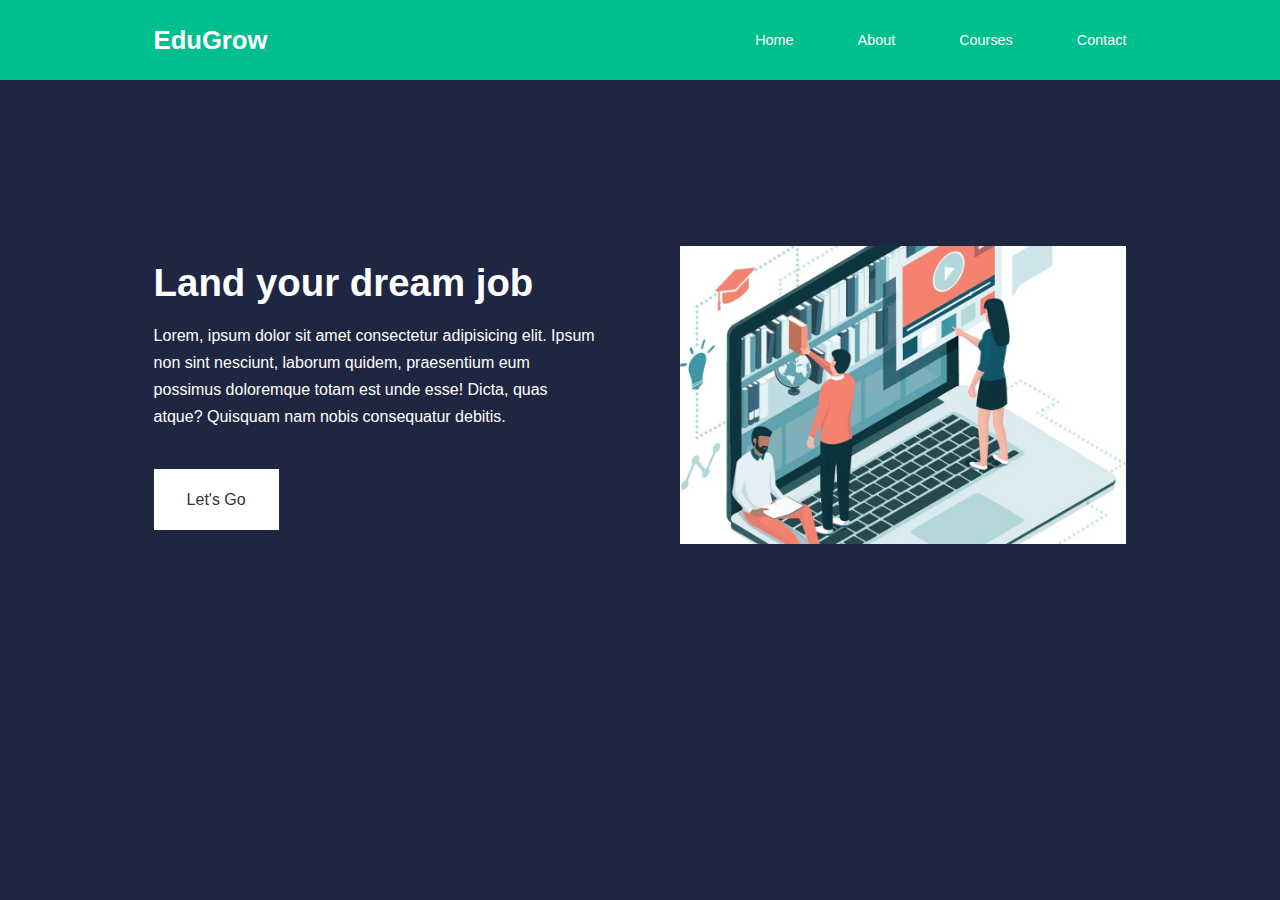
<file: Edtech App/images/Educational Website.html>
<!DOCTYPE html>
<!-- saved from url=(0032)http://127.0.0.1:5500/index.html -->
<html lang="en" coupert-item="9AF8D9A4E502F3784AD24272D81F0381"><head><meta http-equiv="Content-Type" content="text/html; charset=UTF-8">
    
    <meta http-equiv="X-UA-Compatible" content="IE=edge">
    <meta name="viewport" content="width=device-width, initial-scale=1.0">
    <title>Educational Website</title>
    <link rel="stylesheet" href="./Educational Website_files/style.css">
    <!--Icons-->
    <link href="./Educational Website_files/line.min.css" rel="stylesheet">

<!--Font-->
<link rel="preconnect" href="https://fonts.googleapis.com/">
<link rel="preconnect" href="https://fonts.gstatic.com/" crossorigin="">
<link href="./Educational Website_files/css2" rel="stylesheet">
<style>
        @font-face{
            font-family: 'Aileron'; 
            font-weight: 400;
            src: url(chrome-extension://mfidniedemcgceagapgdekdbmanojomk/font/Roboto-Regular.ttf);  
        }
        @font-face{
            font-family: 'Aileron'; 
            font-weight: 400;
            src: url(chrome-extension://mfidniedemcgceagapgdekdbmanojomk/font/Aileron-Regular.ttf);
            unicode-range: U+41-5a;
        }
        @font-face{
            font-family: 'Aileron'; 
            font-weight: 400;
            src: url(chrome-extension://mfidniedemcgceagapgdekdbmanojomk/font/Aileron-Regular.ttf);
            unicode-range: U+61-7a;
        }
        
        @font-face{
            font-family: 'Aileron'; 
            font-weight: 600;
            src: url(chrome-extension://mfidniedemcgceagapgdekdbmanojomk/font/Roboto-Medium.ttf);  
        }
        @font-face{
            font-family: 'Aileron'; 
            font-weight: 600;
            src: url(chrome-extension://mfidniedemcgceagapgdekdbmanojomk/font/Aileron-Medium.ttf);
            unicode-range: U+41-5a;
        }
        @font-face{
            font-family: 'Aileron'; 
            font-weight: 600;
            src: url(chrome-extension://mfidniedemcgceagapgdekdbmanojomk/font/Aileron-Medium.ttf);
            unicode-range: U+61-7a;
        }

        @font-face{
            font-family: 'Aileron'; 
            font-weight: 700;
            src: url(chrome-extension://mfidniedemcgceagapgdekdbmanojomk/font/Roboto-Bold.ttf);  
        }
        @font-face{
            font-family: 'Aileron'; 
            font-weight: 700;
            src: url(chrome-extension://mfidniedemcgceagapgdekdbmanojomk/font/Aileron-Bold.ttf);
            unicode-range: U+41-5a;
        }
        @font-face{
            font-family: 'Aileron'; 
            font-weight: 700;
            src: url(chrome-extension://mfidniedemcgceagapgdekdbmanojomk/font/Aileron-Bold.ttf);
            unicode-range: U+61-7a;
        }
     
    </style></head>
<body>
    <nav>
        <div class="container nav__container">
            <a href="http://127.0.0.1:5500/index.ht"><h3>EduGrow</h3></a>
            <ul class="nav__menu">
                <li><a href="http://127.0.0.1:5500/index.html">Home</a></li>
                <li><a href="http://127.0.0.1:5500/about.html">About</a></li>
                <li><a href="http://127.0.0.1:5500/courses.html">Courses</a></li>
                <li><a href="http://127.0.0.1:5500/contact.html">Contact</a></li>
            </ul>
            <button id="open-menu"><i class="uil uil-bars"></i></button>
            <button id="close-menu"><i class="uil uil-multiply"></i></button>
        </div>
    </nav>
  <header> 
    <div class="container header__container">
        <div class="header__left">
            <h1>Land your dream job</h1>
            <p>
                Lorem, ipsum dolor sit amet consectetur adipisicing elit. Ipsum non sint nesciunt, laborum quidem, praesentium eum possimus doloremque totam est unde esse! Dicta, quas atque? Quisquam nam nobis consequatur debitis.
            </p>
            <a href="http://127.0.0.1:5500/courses.html" class="btn btn-primary">Let's Go</a>
        </div>
        <div class="header__right">
            <div class="header__right-images">
                <img src="./Educational Website_files/online-education-graphic.webp" alt="">
            </div>

        </div>
    </div>
  </header>
<!-- Code injected by live-server -->
<script>
	// <![CDATA[  <-- For SVG support
	if ('WebSocket' in window) {
		(function () {
			function refreshCSS() {
				var sheets = [].slice.call(document.getElementsByTagName("link"));
				var head = document.getElementsByTagName("head")[0];
				for (var i = 0; i < sheets.length; ++i) {
					var elem = sheets[i];
					var parent = elem.parentElement || head;
					parent.removeChild(elem);
					var rel = elem.rel;
					if (elem.href && typeof rel != "string" || rel.length == 0 || rel.toLowerCase() == "stylesheet") {
						var url = elem.href.replace(/(&|\?)_cacheOverride=\d+/, '');
						elem.href = url + (url.indexOf('?') >= 0 ? '&' : '?') + '_cacheOverride=' + (new Date().valueOf());
					}
					parent.appendChild(elem);
				}
			}
			var protocol = window.location.protocol === 'http:' ? 'ws://' : 'wss://';
			var address = protocol + window.location.host + window.location.pathname + '/ws';
			var socket = new WebSocket(address);
			socket.onmessage = function (msg) {
				if (msg.data == 'reload') window.location.reload();
				else if (msg.data == 'refreshcss') refreshCSS();
			};
			if (sessionStorage && !sessionStorage.getItem('IsThisFirstTime_Log_From_LiveServer')) {
				console.log('Live reload enabled.');
				sessionStorage.setItem('IsThisFirstTime_Log_From_LiveServer', true);
			}
		})();
	}
	else {
		console.error('Upgrade your browser. This Browser is NOT supported WebSocket for Live-Reloading.');
	}
	// ]]>
</script>


<div id="67d4eb6c-5faf-4c0b-972d-69ffe1b66479" style="display: block !important; z-index: 2147483647 !important;"><template shadowrootmode="closed"><div style="color: initial; font: initial; font-palette: initial; font-synthesis: initial; forced-color-adjust: initial; text-orientation: initial; text-rendering: initial; -webkit-font-smoothing: initial; -webkit-locale: initial; -webkit-text-orientation: initial; -webkit-writing-mode: initial; writing-mode: initial; zoom: initial; accent-color: initial; place-content: initial; place-items: initial; place-self: initial; alignment-baseline: initial; animation-composition: initial; animation: initial; app-region: initial; appearance: initial; aspect-ratio: initial; backdrop-filter: initial; backface-visibility: initial; background: initial; background-blend-mode: initial; baseline-shift: initial; baseline-source: initial; block-size: initial; border-block: initial; border: initial; border-radius: initial; border-collapse: initial; border-end-end-radius: initial; border-end-start-radius: initial; border-inline: initial; border-start-end-radius: initial; border-start-start-radius: initial; inset: initial; box-shadow: initial; box-sizing: initial; break-after: initial; break-before: initial; break-inside: initial; buffered-rendering: initial; caption-side: initial; caret-color: initial; clear: initial; clip: initial; clip-path: initial; clip-rule: initial; color-interpolation: initial; color-interpolation-filters: initial; color-rendering: initial; color-scheme: initial; columns: initial; column-fill: initial; gap: initial; column-rule: initial; column-span: initial; contain: initial; contain-intrinsic-block-size: initial; contain-intrinsic-size: initial; contain-intrinsic-inline-size: initial; container: initial; content: initial; content-visibility: initial; counter-increment: initial; counter-reset: initial; counter-set: initial; cursor: initial; cx: initial; cy: initial; d: initial; display: initial; dominant-baseline: initial; empty-cells: initial; fill: initial; fill-opacity: initial; fill-rule: initial; filter: initial; flex: initial; flex-flow: initial; float: initial; flood-color: initial; flood-opacity: initial; grid: initial; grid-area: initial; height: initial; hyphenate-character: initial; hyphenate-limit-chars: initial; hyphens: initial; image-orientation: initial; image-rendering: initial; initial-letter: initial; inline-size: initial; inset-block: initial; inset-inline: initial; isolation: initial; letter-spacing: initial; lighting-color: initial; line-break: initial; list-style: initial; margin-block: initial; margin: initial; margin-inline: initial; marker: initial; mask: initial; mask-type: initial; math-depth: initial; math-shift: initial; math-style: initial; max-block-size: initial; max-height: initial; max-inline-size: initial; max-width: initial; min-block-size: initial; min-height: initial; min-inline-size: initial; min-width: initial; mix-blend-mode: initial; object-fit: initial; object-position: initial; object-view-box: initial; offset: initial; opacity: initial; order: initial; orphans: initial; outline: initial; outline-offset: initial; overflow-anchor: initial; overflow-clip-margin: initial; overflow-wrap: initial; overflow: initial; overscroll-behavior-block: initial; overscroll-behavior-inline: initial; overscroll-behavior: initial; padding-block: initial; padding: initial; padding-inline: initial; page: initial; page-orientation: initial; paint-order: initial; perspective: initial; perspective-origin: initial; pointer-events: initial; position: initial; quotes: initial; r: initial; resize: initial; rotate: initial; ruby-position: initial; rx: initial; ry: initial; scale: initial; scroll-behavior: initial; scroll-margin-block: initial; scroll-margin: initial; scroll-margin-inline: initial; scroll-padding-block: initial; scroll-padding: initial; scroll-padding-inline: initial; scroll-snap-align: initial; scroll-snap-stop: initial; scroll-snap-type: initial; scrollbar-gutter: initial; shape-image-threshold: initial; shape-margin: initial; shape-outside: initial; shape-rendering: initial; size: initial; speak: initial; stop-color: initial; stop-opacity: initial; stroke: initial; stroke-dasharray: initial; stroke-dashoffset: initial; stroke-linecap: initial; stroke-linejoin: initial; stroke-miterlimit: initial; stroke-opacity: initial; stroke-width: initial; tab-size: initial; table-layout: initial; text-align: initial; text-align-last: initial; text-anchor: initial; text-combine-upright: initial; text-decoration: initial; text-decoration-skip-ink: initial; text-emphasis: initial; text-emphasis-position: initial; text-indent: initial; text-overflow: initial; text-shadow: initial; text-size-adjust: initial; text-transform: initial; text-underline-offset: initial; text-underline-position: initial; white-space: initial; touch-action: initial; transform: initial; transform-box: initial; transform-origin: initial; transform-style: initial; transition: width 0.4s ease 0s; translate: initial; user-select: initial; vector-effect: initial; vertical-align: initial; view-transition-name: initial; visibility: initial; border-spacing: initial; -webkit-box-align: initial; -webkit-box-decoration-break: initial; -webkit-box-direction: initial; -webkit-box-flex: initial; -webkit-box-ordinal-group: initial; -webkit-box-orient: initial; -webkit-box-pack: initial; -webkit-box-reflect: initial; -webkit-highlight: initial; -webkit-line-break: initial; -webkit-line-clamp: initial; -webkit-mask-box-image: initial; -webkit-mask: initial; -webkit-mask-composite: initial; -webkit-print-color-adjust: initial; -webkit-rtl-ordering: initial; -webkit-ruby-position: initial; -webkit-tap-highlight-color: initial; -webkit-text-combine: initial; -webkit-text-decorations-in-effect: initial; -webkit-text-fill-color: initial; -webkit-text-security: initial; -webkit-text-stroke: initial; -webkit-user-drag: initial; -webkit-user-modify: initial; widows: initial; width: initial; will-change: initial; word-break: initial; word-spacing: initial; x: initial; y: initial; z-index: 2147483647;"></div></template></div></body><div id="simplifyJobsContainer"><span><template shadowrootmode="open"><link rel="stylesheet" href="chrome-extension://pbanhockgagggenencehbnadejlgchfc/css/styles.css"><style>
  :host {
    all: initial;
    line-height: 1.5;
    -webkit-text-size-adjust: 100%;
    -moz-tab-size: 4;
    -o-tab-size: 4;
    tab-size: 4;
    font-family: Palanquin, ui-sans-serif, system-ui, -apple-system, BlinkMacSystemFont, "Segoe UI", Roboto, "Helvetica Neue", Arial, "Noto Sans", sans-serif, "Apple Color Emoji", "Segoe UI Emoji", "Segoe UI Symbol", "Noto Color Emoji";
  }
  * {
    scrollbar-width: thin;
    scrollbar-color: rgba(203, 213, 225, 1) transparent;
  }
  *::-webkit-scrollbar {
    width: 6px;
  }
  *::-webkit-scrollbar-track {
    background: transparent;
  }
  *::-webkit-scrollbar-thumb {
    background-color: rgba(203, 213, 225, 1);
    border-radius: 3px;
    border: 0;
  }
</style></template></span></div></html>
</file>
<file: Edtech App/images/Educational Website_files/style.css>
* {
    margin: 0;
    padding: 0;
    border: 0;
    outline: 0;
    text-decoration: none;
    list-style: none;
    box-sizing: border-box;

}
:root {
    --primary: #6c63ff;
    --success: #00bf8e;
    --warning: #f3ef10;
    --danger: #f75842;
    --light: #ccc;
    --dark: #333;
    --white: #fff;
    --red:  rgba(247, 88, 66, 0.4);

    --mainBrandColor: #1f2641;
    --secondaryFocus: #08437a;
    --fadedHighlight: #3b86ab;

    --container-lg: 76%;
    --container-md: 90%;
    --container-sm: 94%;
    --transition: all 400ms ease;


}
body{
   font-family: 'Montserrat', sans-serif;
   line-height: 1.7;
   color: var(--white);
   background: var(--mainBrandColor);
}
.container {
    width: var(--container-lg);
    margin: 0 auto;


}
section{
    padding: 6rem 0;

}
section h2{
    text-align: center;
    margin-bottom: 4rem;
}
h1{
    font-size: 2.4rem;
    line-height: 1.2;
}
h2{
    font-size: 2rem;
    line-height: 1.2;
}
h3{
    font-size: 1.6rem;
    line-height: 1.2;
}
h4{
    font-size: 1.3rem;
    line-height: 1.2;
}
h5{
    line-height: 1.2;
}
a{
    color: var(--white);

}
img{
    width: 100%;
    display:block;
    object-fit: cover;
}
.btn{
    display: inline-block;
    background: var(--white);
    color: var(--dark);
    padding: 1rem 2rem;
    border: 1px solid transparent;
    font-weight: 500;
    transition: var(--transition);
}
.btn:hover{
   
    background: transparent;
    color: var(--white);
    border-color: var(--white);
}
.btn:primary{
   
    background: var(--danger);
    color: var(--white);
}
nav{
    background: var(--success);
    width: 100vw;
    height: 5rem;
    position: fixed;
    top: 0;
    z-index: 11;
}
.nav__container {
    height: 100%;
    display: flex;
    justify-content: space-between;
    align-items: center;
}
nav button {
    display: none;
}
.nav__menu {
    display: flex;
    align-items: center;
    gap: 4rem;
} 
.nav__menu a{
    font-size: 0.9rem;
    transition: var(--transition);
}
.nav__menu a:hover {
    color: var(--secondaryFocus);
}

header{
    position: relative;
    top: 5rem;
    overflow: hidden;
    height: 70vh;
    margin-bottom: 5rem;
}
.header__container {
    display: grid;
    grid-template-columns: 1fr 1fr;
    align-items: center;
    gap: 5rem;
    height: 100%;
}
.header__left p{
    margin: 1rem 0 2.4rem;
}
</file>
<file: Edtech App/images/Educational Website_files/line.min.css>
/**
 * Minified by jsDelivr using clean-css v5.3.1.
 * Original file: /npm/@iconscout/unicons@4.0.8/css/line.css
 *
 * Do NOT use SRI with dynamically generated files! More information: https://www.jsdelivr.com/using-sri-with-dynamic-files
 */
@font-face{font-family:unicons-line;src:url('../fonts/line/unicons-0.eot');src:url('../fonts/line/unicons-0.eot#iefix') format('embedded-opentype'),url('../fonts/line/unicons-0.woff2') format('woff2'),url('../fonts/line/unicons-0.woff') format('woff'),url('../fonts/line/unicons-0.ttf') format('truetype'),url('../fonts/line/unicons-0.svg#unicons') format('svg');font-weight:400;font-style:normal;unicode-range:U+E800-E83B}@font-face{font-family:unicons-line;src:url('../fonts/line/unicons-1.eot');src:url('../fonts/line/unicons-1.eot#iefix') format('embedded-opentype'),url('../fonts/line/unicons-1.woff2') format('woff2'),url('../fonts/line/unicons-1.woff') format('woff'),url('../fonts/line/unicons-1.ttf') format('truetype'),url('../fonts/line/unicons-1.svg#unicons') format('svg');font-weight:400;font-style:normal;unicode-range:U+E83C-E877}@font-face{font-family:unicons-line;src:url('../fonts/line/unicons-10.eot');src:url('../fonts/line/unicons-10.eot#iefix') format('embedded-opentype'),url('../fonts/line/unicons-10.woff2') format('woff2'),url('../fonts/line/unicons-10.woff') format('woff'),url('../fonts/line/unicons-10.ttf') format('truetype'),url('../fonts/line/unicons-10.svg#unicons') format('svg');font-weight:400;font-style:normal;unicode-range:U+EA5B-EA96}@font-face{font-family:unicons-line;src:url('../fonts/line/unicons-11.eot');src:url('../fonts/line/unicons-11.eot#iefix') format('embedded-opentype'),url('../fonts/line/unicons-11.woff2') format('woff2'),url('../fonts/line/unicons-11.woff') format('woff'),url('../fonts/line/unicons-11.ttf') format('truetype'),url('../fonts/line/unicons-11.svg#unicons') format('svg');font-weight:400;font-style:normal;unicode-range:U+EA97-EAD4}@font-face{font-family:unicons-line;src:url('../fonts/line/unicons-12.eot');src:url('../fonts/line/unicons-12.eot#iefix') format('embedded-opentype'),url('../fonts/line/unicons-12.woff2') format('woff2'),url('../fonts/line/unicons-12.woff') format('woff'),url('../fonts/line/unicons-12.ttf') format('truetype'),url('../fonts/line/unicons-12.svg#unicons') format('svg');font-weight:400;font-style:normal;unicode-range:U+EAD5-EB11}@font-face{font-family:unicons-line;src:url('../fonts/line/unicons-13.eot');src:url('../fonts/line/unicons-13.eot#iefix') format('embedded-opentype'),url('../fonts/line/unicons-13.woff2') format('woff2'),url('../fonts/line/unicons-13.woff') format('woff'),url('../fonts/line/unicons-13.ttf') format('truetype'),url('../fonts/line/unicons-13.svg#unicons') format('svg');font-weight:400;font-style:normal;unicode-range:U+EB12-EB4D}@font-face{font-family:unicons-line;src:url('../fonts/line/unicons-14.eot');src:url('../fonts/line/unicons-14.eot#iefix') format('embedded-opentype'),url('../fonts/line/unicons-14.woff2') format('woff2'),url('../fonts/line/unicons-14.woff') format('woff'),url('../fonts/line/unicons-14.ttf') format('truetype'),url('../fonts/line/unicons-14.svg#unicons') format('svg');font-weight:400;font-style:normal;unicode-range:U+EB4E-EB89}@font-face{font-family:unicons-line;src:url('../fonts/line/unicons-15.eot');src:url('../fonts/line/unicons-15.eot#iefix') format('embedded-opentype'),url('../fonts/line/unicons-15.woff2') format('woff2'),url('../fonts/line/unicons-15.woff') format('woff'),url('../fonts/line/unicons-15.ttf') format('truetype'),url('../fonts/line/unicons-15.svg#unicons') format('svg');font-weight:400;font-style:normal;unicode-range:U+EB8A-EBC5}@font-face{font-family:unicons-line;src:url('../fonts/line/unicons-16.eot');src:url('../fonts/line/unicons-16.eot#iefix') format('embedded-opentype'),url('../fonts/line/unicons-16.woff2') format('woff2'),url('../fonts/line/unicons-16.woff') format('woff'),url('../fonts/line/unicons-16.ttf') format('truetype'),url('../fonts/line/unicons-16.svg#unicons') format('svg');font-weight:400;font-style:normal;unicode-range:U+EBC6-EC01}@font-face{font-family:unicons-line;src:url('../fonts/line/unicons-17.eot');src:url('../fonts/line/unicons-17.eot#iefix') format('embedded-opentype'),url('../fonts/line/unicons-17.woff2') format('woff2'),url('../fonts/line/unicons-17.woff') format('woff'),url('../fonts/line/unicons-17.ttf') format('truetype'),url('../fonts/line/unicons-17.svg#unicons') format('svg');font-weight:400;font-style:normal;unicode-range:U+EC02-EC3D}@font-face{font-family:unicons-line;src:url('../fonts/line/unicons-18.eot');src:url('../fonts/line/unicons-18.eot#iefix') format('embedded-opentype'),url('../fonts/line/unicons-18.woff2') format('woff2'),url('../fonts/line/unicons-18.woff') format('woff'),url('../fonts/line/unicons-18.ttf') format('truetype'),url('../fonts/line/unicons-18.svg#unicons') format('svg');font-weight:400;font-style:normal;unicode-range:U+EC3E-EC79}@font-face{font-family:unicons-line;src:url('../fonts/line/unicons-19.eot');src:url('../fonts/line/unicons-19.eot#iefix') format('embedded-opentype'),url('../fonts/line/unicons-19.woff2') format('woff2'),url('../fonts/line/unicons-19.woff') format('woff'),url('../fonts/line/unicons-19.ttf') format('truetype'),url('../fonts/line/unicons-19.svg#unicons') format('svg');font-weight:400;font-style:normal;unicode-range:U+EC7A-ECB5}@font-face{font-family:unicons-line;src:url('../fonts/line/unicons-2.eot');src:url('../fonts/line/unicons-2.eot#iefix') format('embedded-opentype'),url('../fonts/line/unicons-2.woff2') format('woff2'),url('../fonts/line/unicons-2.woff') format('woff'),url('../fonts/line/unicons-2.ttf') format('truetype'),url('../fonts/line/unicons-2.svg#unicons') format('svg');font-weight:400;font-style:normal;unicode-range:U+E878-E8B3}@font-face{font-family:unicons-line;src:url('../fonts/line/unicons-20.eot');src:url('../fonts/line/unicons-20.eot#iefix') format('embedded-opentype'),url('../fonts/line/unicons-20.woff2') format('woff2'),url('../fonts/line/unicons-20.woff') format('woff'),url('../fonts/line/unicons-20.ttf') format('truetype'),url('../fonts/line/unicons-20.svg#unicons') format('svg');font-weight:400;font-style:normal;unicode-range:U+ECB6-ECB9}@font-face{font-family:unicons-line;src:url('../fonts/line/unicons-3.eot');src:url('../fonts/line/unicons-3.eot#iefix') format('embedded-opentype'),url('../fonts/line/unicons-3.woff2') format('woff2'),url('../fonts/line/unicons-3.woff') format('woff'),url('../fonts/line/unicons-3.ttf') format('truetype'),url('../fonts/line/unicons-3.svg#unicons') format('svg');font-weight:400;font-style:normal;unicode-range:U+E8B4-E8EF}@font-face{font-family:unicons-line;src:url('../fonts/line/unicons-4.eot');src:url('../fonts/line/unicons-4.eot#iefix') format('embedded-opentype'),url('../fonts/line/unicons-4.woff2') format('woff2'),url('../fonts/line/unicons-4.woff') format('woff'),url('../fonts/line/unicons-4.ttf') format('truetype'),url('../fonts/line/unicons-4.svg#unicons') format('svg');font-weight:400;font-style:normal;unicode-range:U+E8F0-E92B}@font-face{font-family:unicons-line;src:url('../fonts/line/unicons-5.eot');src:url('../fonts/line/unicons-5.eot#iefix') format('embedded-opentype'),url('../fonts/line/unicons-5.woff2') format('woff2'),url('../fonts/line/unicons-5.woff') format('woff'),url('../fonts/line/unicons-5.ttf') format('truetype'),url('../fonts/line/unicons-5.svg#unicons') format('svg');font-weight:400;font-style:normal;unicode-range:U+E92C-E967}@font-face{font-family:unicons-line;src:url('../fonts/line/unicons-6.eot');src:url('../fonts/line/unicons-6.eot#iefix') format('embedded-opentype'),url('../fonts/line/unicons-6.woff2') format('woff2'),url('../fonts/line/unicons-6.woff') format('woff'),url('../fonts/line/unicons-6.ttf') format('truetype'),url('../fonts/line/unicons-6.svg#unicons') format('svg');font-weight:400;font-style:normal;unicode-range:U+E968-E9A4}@font-face{font-family:unicons-line;src:url('../fonts/line/unicons-7.eot');src:url('../fonts/line/unicons-7.eot#iefix') format('embedded-opentype'),url('../fonts/line/unicons-7.woff2') format('woff2'),url('../fonts/line/unicons-7.woff') format('woff'),url('../fonts/line/unicons-7.ttf') format('truetype'),url('../fonts/line/unicons-7.svg#unicons') format('svg');font-weight:400;font-style:normal;unicode-range:U+E9A5-E9E1}@font-face{font-family:unicons-line;src:url('../fonts/line/unicons-8.eot');src:url('../fonts/line/unicons-8.eot#iefix') format('embedded-opentype'),url('../fonts/line/unicons-8.woff2') format('woff2'),url('../fonts/line/unicons-8.woff') format('woff'),url('../fonts/line/unicons-8.ttf') format('truetype'),url('../fonts/line/unicons-8.svg#unicons') format('svg');font-weight:400;font-style:normal;unicode-range:U+E9E2-EA1D}@font-face{font-family:unicons-line;src:url('../fonts/line/unicons-9.eot');src:url('../fonts/line/unicons-9.eot#iefix') format('embedded-opentype'),url('../fonts/line/unicons-9.woff2') format('woff2'),url('../fonts/line/unicons-9.woff') format('woff'),url('../fonts/line/unicons-9.ttf') format('truetype'),url('../fonts/line/unicons-9.svg#unicons') format('svg');font-weight:400;font-style:normal;unicode-range:U+EA1E-EA5A}[class*=" uil-"]:before,[class^=uil-]:before{font-family:unicons-line;font-style:normal;font-weight:400;speak:none;display:inline-block;text-decoration:inherit;font-variant:normal;text-transform:none;line-height:1;-webkit-font-smoothing:antialiased;-moz-osx-font-smoothing:grayscale}[class*=uil-].flip-horizontal:before{transform:scaleX(-1)}[class*=uil-].flip-horizontal.rotate-90:before{transform:rotate(90deg) scaleX(-1)}[class*=uil-].flip-horizontal.rotate-180:before{transform:rotate(180deg) scaleX(-1)}[class*=uil-].flip-horizontal.rotate-270:before{transform:rotate(270deg) scaleX(-1)}[class*=uil-].flip-horizontal.flip-vertical:before{transform:scale(-1)}[class*=uil-].flip-horizontal.flip-vertical.rotate-90:before{transform:rotate(90deg) scale(-1)}[class*=uil-].flip-horizontal.flip-vertical.rotate-180:before{transform:rotate(180deg) scale(-1)}[class*=uil-].flip-horizontal.flip-vertical.rotate-270:before{transform:rotate(270deg) scale(-1)}[class*=uil-].flip-vertical:before{transform:scaleY(-1)}[class*=uil-].flip-vertical.rotate-90:before{transform:rotate(90deg) scaleY(-1)}[class*=uil-].flip-vertical.rotate-180:before{transform:rotate(180deg) scaleY(-1)}[class*=uil-].flip-vertical.rotate-270:before{transform:rotate(270deg) scaleY(-1)}[class*=uil-].rotate-90:before{transform:rotate(90deg)}[class*=uil-].rotate-180:before{transform:rotate(180deg)}[class*=uil-].rotate-270:before{transform:rotate(270deg)}.uil-comment-block:before{content:'\e800'}.uil-comment-alt-edit:before{content:'\e801'}.uil-comments:before{content:'\e802'}.uil-comment-alt-search:before{content:'\e803'}.uil-comment-shield:before{content:'\e804'}.uil-comment-alt-dots:before{content:'\e805'}.uil-comment-download:before{content:'\e806'}.uil-comment-check:before{content:'\e807'}.uil-comment-alt-chart-lines:before{content:'\e808'}.uil-comment-alt-download:before{content:'\e809'}.uil-comment-alt-lock:before{content:'\e80a'}.uil-comment-medical:before{content:'\e80b'}.uil-comment-alt-heart:before{content:'\e80c'}.uil-comment:before{content:'\e80d'}.uil-comment-alt-share:before{content:'\e80e'}.uil-comment-alt-upload:before{content:'\e80f'}.uil-comment-dots:before{content:'\e810'}.uil-comment-alt-lines:before{content:'\e811'}.uil-comment-lock:before{content:'\e812'}.uil-comment-heart:before{content:'\e813'}.uil-comment-info-alt:before{content:'\e814'}.uil-comment-upload:before{content:'\e815'}.uil-comment-alt-medical:before{content:'\e816'}.uil-chat-info:before{content:'\e817'}.uil-comment-alt-notes:before{content:'\e818'}.uil-comment-alt-plus:before{content:'\e819'}.uil-comment-alt-image:before{content:'\e81a'}.uil-comment-share:before{content:'\e81b'}.uil-comment-edit:before{content:'\e81c'}.uil-comment-alt-block:before{content:'\e81d'}.uil-comment-chart-line:before{content:'\e81e'}.uil-comment-alt-question:before{content:'\e81f'}.uil-comment-lines:before{content:'\e820'}.uil-comment-redo:before{content:'\e821'}.uil-comment-alt-check:before{content:'\e822'}.uil-comment-alt-shield:before{content:'\e823'}.uil-chat:before{content:'\e824'}.uil-comment-alt-message:before{content:'\e825'}.uil-comment-search:before{content:'\e826'}.uil-chat-bubble-user:before{content:'\e827'}.uil-comments-alt:before{content:'\e828'}.uil-comment-image:before{content:'\e829'}.uil-comment-alt:before{content:'\e82a'}.uil-comment-verify:before{content:'\e82b'}.uil-comment-plus:before{content:'\e82c'}.uil-comment-question:before{content:'\e82d'}.uil-comment-notes:before{content:'\e82e'}.uil-comment-alt-exclamation:before{content:'\e82f'}.uil-comment-exclamation:before{content:'\e830'}.uil-no-entry:before{content:'\e831'}.uil-screw:before{content:'\e832'}.uil-tape:before{content:'\e833'}.uil-paint-tool:before{content:'\e834'}.uil-comment-alt-verify:before{content:'\e835'}.uil-comment-alt-redo:before{content:'\e836'}.uil-trowel:before{content:'\e837'}.uil-drill:before{content:'\e838'}.uil-comment-info:before{content:'\e839'}.uil-jackhammer:before{content:'\e83a'}.uil-comment-alt-info:before{content:'\e83b'}.uil-wheel-barrow:before{content:'\e83c'}.uil-comment-message:before{content:'\e83d'}.uil-shovel:before{content:'\e83e'}.uil-keyhole-square:before{content:'\e83f'}.uil-keyhole-circle:before{content:'\e840'}.uil-traffic-barrier:before{content:'\e841'}.uil-keyhole-square-full:before{content:'\e842'}.uil-wall:before{content:'\e843'}.uil-constructor:before{content:'\e844'}.uil-hard-hat:before{content:'\e845'}.uil-shield-exclamation:before{content:'\e846'}.uil-lock-open-alt:before{content:'\e847'}.uil-unlock:before{content:'\e848'}.uil-unlock-alt:before{content:'\e849'}.uil-heart-alt:before{content:'\e84a'}.uil-octagon:before{content:'\e84b'}.uil-lock:before{content:'\e84c'}.uil-triangle:before{content:'\e84d'}.uil-star:before{content:'\e84e'}.uil-shield-slash:before{content:'\e84f'}.uil-lock-access:before{content:'\e850'}.uil-pentagon:before{content:'\e851'}.uil-shield-check:before{content:'\e852'}.uil-square:before{content:'\e853'}.uil-shield-question:before{content:'\e854'}.uil-padlock:before{content:'\e855'}.uil-wheelchair:before{content:'\e856'}.uil-lock-alt:before{content:'\e857'}.uil-polygon:before{content:'\e858'}.uil-circle:before{content:'\e859'}.uil-copyright:before{content:'\e85a'}.uil-closed-captioning:before{content:'\e85b'}.uil-trademark:before{content:'\e85c'}.uil-heart:before{content:'\e85d'}.uil-parking-circle:before{content:'\e85e'}.uil-mars:before{content:'\e85f'}.uil-sad-squint:before{content:'\e860'}.uil-registered:before{content:'\e861'}.uil-nerd:before{content:'\e862'}.uil-smile:before{content:'\e863'}.uil-meh-alt:before{content:'\e864'}.uil-annoyed:before{content:'\e865'}.uil-sad-dizzy:before{content:'\e866'}.uil-sad:before{content:'\e867'}.uil-servicemark:before{content:'\e868'}.uil-closed-captioning-slash:before{content:'\e869'}.uil-venus:before{content:'\e86a'}.uil-creative-commons-pd:before{content:'\e86b'}.uil-frown:before{content:'\e86c'}.uil-accessible-icon-alt:before{content:'\e86d'}.uil-squint:before{content:'\e86e'}.uil-meh:before{content:'\e86f'}.uil-silence:before{content:'\e870'}.uil-dizzy-meh:before{content:'\e871'}.uil-parking-square:before{content:'\e872'}.uil-shield:before{content:'\e873'}.uil-smile-dizzy:before{content:'\e874'}.uil-ninja:before{content:'\e875'}.uil-smile-beam:before{content:'\e876'}.uil-laughing:before{content:'\e877'}.uil-previous:before{content:'\ea5b'}.uil-film:before{content:'\ea5c'}.uil-image-broken:before{content:'\ea5d'}.uil-incoming-call:before{content:'\ea5e'}.uil-image-check:before{content:'\ea5f'}.uil-image-plus:before{content:'\ea60'}.uil-video:before{content:'\ea61'}.uil-camera-plus:before{content:'\ea62'}.uil-play:before{content:'\ea63'}.uil-cloud-question:before{content:'\ea64'}.uil-skip-forward:before{content:'\ea65'}.uil-image-lock:before{content:'\ea66'}.uil-skip-forward-circle:before{content:'\ea67'}.uil-skip-forward-alt:before{content:'\ea68'}.uil-step-backward-circle:before{content:'\ea69'}.uil-boombox:before{content:'\ea6a'}.uil-step-backward-alt:before{content:'\ea6b'}.uil-image-share:before{content:'\ea6c'}.uil-cloud-database-tree:before{content:'\ea6d'}.uil-snowflake:before{content:'\ea6e'}.uil-temperature-quarter:before{content:'\ea6f'}.uil-cloud-showers-heavy:before{content:'\ea70'}.uil-fahrenheit:before{content:'\ea71'}.uil-snowflake-alt:before{content:'\ea72'}.uil-cloud-wind:before{content:'\ea73'}.uil-tornado:before{content:'\ea74'}.uil-cloud-sun-hail:before{content:'\ea75'}.uil-cloud:before{content:'\ea76'}.uil-image-edit:before{content:'\ea77'}.uil-cloud-moon-hail:before{content:'\ea78'}.uil-temperature-empty:before{content:'\ea79'}.uil-cloud-sun-rain:before{content:'\ea7a'}.uil-thunderstorm:before{content:'\ea7b'}.uil-thunderstorm-sun:before{content:'\ea7c'}.uil-temperature-three-quarter:before{content:'\ea7d'}.uil-thunderstorm-moon:before{content:'\ea7e'}.uil-snow-flake:before{content:'\ea7f'}.uil-raindrops:before{content:'\ea80'}.uil-forecastcloud-moon-tear:before{content:'\ea81'}.uil-cloud-rain:before{content:'\ea82'}.uil-cloud-sun-tear:before{content:'\ea83'}.uil-cloud-moon-showers:before{content:'\ea84'}.uil-cloud-rain-sun:before{content:'\ea85'}.uil-cloud-showers-alt:before{content:'\ea86'}.uil-cloud-showers:before{content:'\ea87'}.uil-cloud-hail:before{content:'\ea88'}.uil-cloud-drizzle:before{content:'\ea89'}.uil-cloud-moon:before{content:'\ea8a'}.uil-moon:before{content:'\ea8b'}.uil-cloud-moon-rain:before{content:'\ea8c'}.uil-moonset:before{content:'\ea8d'}.uil-celsius:before{content:'\ea8e'}.uil-image-upload:before{content:'\ea8f'}.uil-cloud-sun-meatball:before{content:'\ea90'}.uil-windsock:before{content:'\ea91'}.uil-stop-circle:before{content:'\ea92'}.uil-temperature-plus:before{content:'\ea93'}.uil-moon-eclipse:before{content:'\ea94'}.uil-vertical-align-top:before{content:'\ea95'}.uil-cloud-meatball:before{content:'\ea96'}.uil-temperature:before{content:'\ea97'}.uil-cloud-moon-meatball:before{content:'\ea98'}.uil-flip-h-alt:before{content:'\ea99'}.uil-vector-square-alt:before{content:'\ea9a'}.uil-object-ungroup:before{content:'\ea9b'}.uil-th:before{content:'\ea9c'}.uil-images:before{content:'\ea9d'}.uil-temperature-minus:before{content:'\ea9e'}.uil-flip-v:before{content:'\ea9f'}.uil-cloud-sun-rain-alt:before{content:'\eaa0'}.uil-square-full:before{content:'\eaa2'}.uil-vertical-distribute-bottom:before{content:'\eaa3'}.uil-panorama-h-alt:before{content:'\eaa4'}.uil-pathfinder-unite:before{content:'\eaa5'}.uil-wind:before{content:'\eaa6'}.uil-vector-square:before{content:'\eaa7'}.uil-vertical-align-bottom:before{content:'\eaa8'}.uil-ruler:before{content:'\eaa9'}.uil-object-group:before{content:'\eaaa'}.uil-panorama-v:before{content:'\eaab'}.uil-panorama-h:before{content:'\eaac'}.uil-temperature-half:before{content:'\eaad'}.uil-layers-alt:before{content:'\eaaf'}.uil-line-alt:before{content:'\eab0'}.uil-image-resize-landscape:before{content:'\eab1'}.uil-image-resize-square:before{content:'\eab2'}.uil-pathfinder:before{content:'\eab3'}.uil-flip-h:before{content:'\eab4'}.uil-horizontal-distribution-right:before{content:'\eab5'}.uil-horizontal-distribution-left:before{content:'\eab6'}.uil-horizontal-distribution-center:before{content:'\eab7'}.uil-horizontal-align-center:before{content:'\eab8'}.uil-ruler-combined:before{content:'\eab9'}.uil-horizontal-align-right:before{content:'\eaba'}.uil-horizontal-align-left:before{content:'\eabb'}.uil-table:before{content:'\eabc'}.uil-th-slash:before{content:'\eabd'}.uil-crop-alt-rotate-right:before{content:'\eabe'}.uil-apps:before{content:'\eabf'}.uil-exclude:before{content:'\eac0'}.uil-crop-alt:before{content:'\eac1'}.uil-grids:before{content:'\eac2'}.uil-flip-v-alt:before{content:'\eac3'}.uil-vertical-distribution-center:before{content:'\eac4'}.uil-crop-alt-rotate-left:before{content:'\eac5'}.uil-vertical-distribution-top:before{content:'\eac6'}.uil-brush-alt:before{content:'\eac7'}.uil-circle-layer:before{content:'\eac8'}.uil-modem:before{content:'\eac9'}.uil-webcam:before{content:'\eaca'}.uil-hdd:before{content:'\eacb'}.uil-monitor:before{content:'\eacc'}.uil-dice-four:before{content:'\eacd'}.uil-wifi-router:before{content:'\eace'}.uil-dice-five:before{content:'\eacf'}.uil-dice-one:before{content:'\ead0'}.uil-dice-two:before{content:'\ead1'}.uil-dice-six:before{content:'\ead2'}.uil-windy:before{content:'\ead3'}.uil-swatchbook:before{content:'\ead4'}.uil-cancel:before{content:'\ead5'}.uil-clouds:before{content:'\ead6'}.uil-mountains-sun:before{content:'\ead7'}.uil-history:before{content:'\ead8'}.uil-n-a:before{content:'\ead9'}.uil-plane:before{content:'\eada'}.uil-plane-departure:before{content:'\eadb'}.uil-auto-flash:before{content:'\eadc'}.uil-glass-martini:before{content:'\eadd'}.uil-mobile-vibrate:before{content:'\eade'}.uil-trees:before{content:'\eadf'}.uil-voicemail:before{content:'\eae0'}.uil-voicemail-rectangle:before{content:'\eae1'}.uil-plane-fly:before{content:'\eae2'}.uil-sync-exclamation:before{content:'\eae3'}.uil-tachometer-fast:before{content:'\eae4'}.uil-sign-in-alt:before{content:'\eae5'}.uil-archive-alt:before{content:'\eae6'}.uil-power:before{content:'\eae7'}.uil-pizza-slice:before{content:'\eae9'}.uil-refresh:before{content:'\eaea'}.uil-anchor:before{content:'\eaeb'}.uil-sync-slash:before{content:'\eaec'}.uil-upload:before{content:'\eaed'}.uil-glass:before{content:'\eaee'}.uil-sign-out-alt:before{content:'\eaef'}.uil-newspaper:before{content:'\eaf0'}.uil-signin:before{content:'\eaf1'}.uil-processor:before{content:'\eaf2'}.uil-hunting:before{content:'\eaf3'}.uil-coffee:before{content:'\eaf4'}.uil-history-alt:before{content:'\eaf5'}.uil-weight:before{content:'\eaf6'}.uil-plane-arrival:before{content:'\eaf7'}.uil-gift:before{content:'\eaf8'}.uil-circuit:before{content:'\eaf9'}.uil-archive:before{content:'\eafa'}.uil-ban:before{content:'\eafb'}.uil-crosshair-alt:before{content:'\eafc'}.uil-crosshair:before{content:'\eafd'}.uil-record-audio:before{content:'\eafe'}.uil-flower:before{content:'\eaff'}.uil-airplay:before{content:'\eb00'}.uil-rss-interface:before{content:'\eb01'}.uil-equal-circle:before{content:'\eb02'}.uil-shutter:before{content:'\eb03'}.uil-microphone-slash:before{content:'\eb04'}.uil-life-ring:before{content:'\eb05'}.uil-sliders-v-alt:before{content:'\eb06'}.uil-compact-disc:before{content:'\eb07'}.uil-sitemap:before{content:'\eb08'}.uil-sliders-v:before{content:'\eb09'}.uil-shutter-alt:before{content:'\eb0a'}.uil-clapper-board:before{content:'\eb0b'}.uil-water:before{content:'\eb0c'}.uil-rainbow:before{content:'\eb0d'}.uil-desert:before{content:'\eb0e'}.uil-sunset:before{content:'\eb0f'}.uil-mountains:before{content:'\eb10'}.uil-bolt-slash:before{content:'\eb11'}.uil-telescope:before{content:'\eb12'}.uil-sperms:before{content:'\eb13'}.uil-game-structure:before{content:'\eb14'}.uil-ticket:before{content:'\eb15'}.uil-presentation-play:before{content:'\eb16'}.uil-book-open:before{content:'\eb17'}.uil-notebooks:before{content:'\eb18'}.uil-award-alt:before{content:'\eb19'}.uil-bug:before{content:'\eb1a'}.uil-browser:before{content:'\eb1b'}.uil-rss-alt:before{content:'\eb1c'}.uil-building:before{content:'\eb1d'}.uil-lamp:before{content:'\eb1e'}.uil-heart-rate:before{content:'\eb1f'}.uil-swimmer:before{content:'\eb20'}.uil-pump:before{content:'\eb21'}.uil-crockery:before{content:'\eb22'}.uil-message:before{content:'\eb23'}.uil-bed-double:before{content:'\eb24'}.uil-rope-way:before{content:'\eb25'}.uil-water-glass:before{content:'\eb26'}.uil-rotate-360:before{content:'\eb27'}.uil-feedback:before{content:'\eb28'}.uil-bed:before{content:'\eb29'}.uil-utensils:before{content:'\eb2a'}.uil-align-center-h:before{content:'\eb2b'}.uil-baby-carriage:before{content:'\eb2c'}.uil-post-stamp:before{content:'\eb2d'}.uil-arrow-growth:before{content:'\eb2e'}.uil-enter:before{content:'\eb2f'}.uil-arrow:before{content:'\eb30'}.uil-arrows-shrink-h:before{content:'\eb31'}.uil-arrows-resize:before{content:'\eb32'}.uil-presentation:before{content:'\eb33'}.uil-arrows-h:before{content:'\eb34'}.uil-scaling-right:before{content:'\eb35'}.uil-import:before{content:'\eb36'}.uil-arrow-circle-down:before{content:'\eb37'}.uil-angle-double-down:before{content:'\eb38'}.uil-chart-down:before{content:'\eb39'}.uil-angle-down:before{content:'\eb3a'}.uil-expand-left:before{content:'\eb3b'}.uil-arrow-resize-diagonal:before{content:'\eb3c'}.uil-exchange-alt:before{content:'\eb3d'}.uil-angle-double-left:before{content:'\eb3e'}.uil-expand-alt:before{content:'\eb3f'}.uil-compress-arrows:before{content:'\eb40'}.uil-caret-right:before{content:'\eb41'}.uil-scroll-h:before{content:'\eb42'}.uil-angle-double-right:before{content:'\eb43'}.uil-arrow-to-bottom:before{content:'\eb44'}.uil-sort:before{content:'\eb45'}.uil-scaling-left:before{content:'\eb46'}.uil-arrows-resize-h:before{content:'\eb47'}.uil-arrow-from-top:before{content:'\eb48'}.uil-arrows-up-right:before{content:'\eb49'}.uil-arrows-left-down:before{content:'\eb4a'}.uil-arrows-right-down:before{content:'\eb4b'}.uil-arrows-h-alt:before{content:'\eb4c'}.uil-download-alt:before{content:'\eb4d'}.uil-compress-point:before{content:'\eb4e'}.uil-arrow-up-left:before{content:'\eb4f'}.uil-arrow-compress-h:before{content:'\eb50'}.uil-arrows-v-alt:before{content:'\eb51'}.uil-arrows-v:before{content:'\eb52'}.uil-arrows-shrink-v:before{content:'\eb53'}.uil-arrow-break:before{content:'\eb54'}.uil-align-center-v:before{content:'\eb55'}.uil-angle-up:before{content:'\eb56'}.uil-arrow-circle-up:before{content:'\eb57'}.uil-export:before{content:'\eb58'}.uil-arrows-resize-v:before{content:'\eb59'}.uil-upload-alt:before{content:'\eb5a'}.uil-arrow-up-right:before{content:'\eb5b'}.uil-corner-up-right:before{content:'\eb5c'}.uil-angle-double-up:before{content:'\eb5d'}.uil-sorting:before{content:'\eb5e'}.uil-exchange:before{content:'\eb5f'}.uil-corner-down-left:before{content:'\eb60'}.uil-corner-right-down:before{content:'\eb61'}.uil-corner-down-right:before{content:'\eb62'}.uil-corner-up-left:before{content:'\eb63'}.uil-corner-left-down:before{content:'\eb64'}.uil-maximize-left:before{content:'\eb65'}.uil-corner-up-right-alt:before{content:'\eb66'}.uil-corner-down-right-alt:before{content:'\eb67'}.uil-top-arrow-from-top:before{content:'\eb68'}.uil-top-arrow-to-top:before{content:'\eb69'}.uil-arrow-random:before{content:'\eb6a'}.uil-shuffle:before{content:'\eb6b'}.uil-direction:before{content:'\eb6c'}.uil-angle-right:before{content:'\eb6d'}.uil-arrow-circle-right:before{content:'\eb6e'}.uil-arrow-to-right:before{content:'\eb6f'}.uil-arrow-from-right:before{content:'\eb70'}.uil-expand-from-corner:before{content:'\eb71'}.uil-expand-arrows:before{content:'\eb72'}.uil-arrows-maximize:before{content:'\eb73'}.uil-arrow-down-left:before{content:'\eb74'}.uil-expand-arrows-alt:before{content:'\eb75'}.uil-compress-alt:before{content:'\eb76'}.uil-scroll:before{content:'\eb77'}.uil-arrow-circle-left:before{content:'\eb78'}.uil-angle-left:before{content:'\eb79'}.uil-arrows-merge:before{content:'\eb7a'}.uil-arrow-down-right:before{content:'\eb7b'}.uil-corner-up-left-alt:before{content:'\eb7c'}.uil-left-arrow-to-left:before{content:'\eb7d'}.uil-minus-path:before{content:'\eb7e'}.uil-left-arrow-from-left:before{content:'\eb7f'}.uil-repeat:before{content:'\eb80'}.uil-th-large:before{content:'\eb81'}.uil-line-spacing:before{content:'\eb82'}.uil-shrink:before{content:'\eb83'}.uil-compress-alt-left:before{content:'\eb84'}.uil-bring-front:before{content:'\eb85'}.uil-compress-lines:before{content:'\eb86'}.uil-bring-bottom:before{content:'\eb87'}.uil-compress-v:before{content:'\eb88'}.uil-spin:before{content:'\eb89'}.uil-border-out:before{content:'\eb8a'}.uil-border-horizontal:before{content:'\eb8b'}.uil-document-layout-left:before{content:'\eb8c'}.uil-compress:before{content:'\eb8d'}.uil-grip-horizontal-line:before{content:'\eb8e'}.uil-dialpad-alt:before{content:'\eb8f'}.uil-document-layout-center:before{content:'\eb90'}.uil-border-bottom:before{content:'\eb91'}.uil-dialpad:before{content:'\eb92'}.uil-document-layout-right:before{content:'\eb93'}.uil-align-center:before{content:'\eb94'}.uil-sort-amount-down:before{content:'\eb95'}.uil-align-center-alt:before{content:'\eb96'}.uil-align-letter-right:before{content:'\eb97'}.uil-border-alt:before{content:'\eb98'}.uil-align-center-justify:before{content:'\eb99'}.uil-align-alt:before{content:'\eb9a'}.uil-border-vertical:before{content:'\eb9b'}.uil-sort-amount-up:before{content:'\eb9c'}.uil-wrap-text:before{content:'\eb9d'}.uil-align-left-justify:before{content:'\eb9e'}.uil-angle-right-b:before{content:'\eb9f'}.uil-paragraph:before{content:'\eba0'}.uil-right-indent-alt:before{content:'\eba1'}.uil-border-right:before{content:'\eba2'}.uil-align-right-justify:before{content:'\eba3'}.uil-align:before{content:'\eba4'}.uil-border-clear:before{content:'\eba5'}.uil-align-right:before{content:'\eba6'}.uil-list-ui-alt:before{content:'\eba7'}.uil-left-indent:before{content:'\eba8'}.uil-left-indent-alt:before{content:'\eba9'}.uil-border-left:before{content:'\ebaa'}.uil-border-top:before{content:'\ebab'}.uil-align-justify:before{content:'\ebac'}.uil-subject:before{content:'\ebad'}.uil-bars:before{content:'\ebae'}.uil-eye:before{content:'\ebaf'}.uil-exposure-increase:before{content:'\ebb0'}.uil-bright:before{content:'\ebb1'}.uil-exposure-alt:before{content:'\ebb2'}.uil-capture:before{content:'\ebb3'}.uil-arrow-left:before{content:'\ebb4'}.uil-arrow-right:before{content:'\ebb5'}.uil-arrow-up:before{content:'\ebb6'}.uil-focus-target:before{content:'\ebb7'}.uil-external-link-alt:before{content:'\ebb8'}.uil-card-atm:before{content:'\ebb9'}.uil-focus-add:before{content:'\ebba'}.uil-focus:before{content:'\ebbb'}.uil-border-inner:before{content:'\ebbc'}.uil-glass-tea:before{content:'\ebbd'}.uil-streering:before{content:'\ebbe'}.uil-tv-retro-slash:before{content:'\ebbf'}.uil-wrench:before{content:'\ebc0'}.uil-football-american:before{content:'\ebc1'}.uil-water-drop-slash:before{content:'\ebc2'}.uil-layers:before{content:'\ebc3'}.uil-print-slash:before{content:'\ebc4'}.uil-android-phone-slash:before{content:'\ebc5'}.uil-calendar-slash:before{content:'\ebc6'}.uil-image-slash:before{content:'\ebc7'}.uil-image-alt-slash:before{content:'\ebc8'}.uil-lock-slash:before{content:'\ebc9'}.uil-money-bill-slash:before{content:'\ebca'}.uil-comment-slash:before{content:'\ebcb'}.uil-map-marker-slash:before{content:'\ebcc'}.uil-tear:before{content:'\ebcd'}.uil-comment-alt-slash:before{content:'\ebce'}.uil-folder-slash:before{content:'\ebcf'}.uil-filter-slash:before{content:'\ebd0'}.uil-file-slash:before{content:'\ebd1'}.uil-file-lanscape-slash:before{content:'\ebd2'}.uil-glass-martini-alt-slash:before{content:'\ebd3'}.uil-car-slash:before{content:'\ebd4'}.uil-camera-slash:before{content:'\ebd5'}.uil-list-ul:before{content:'\ebd6'}.uil-layer-group-slash:before{content:'\ebd7'}.uil-plug:before{content:'\ebd8'}.uil-bell-slash:before{content:'\ebd9'}.uil-expand-right:before{content:'\ebda'}.uil-bell:before{content:'\ebdb'}.uil-desktop-alt-slash:before{content:'\ebdc'}.uil-align-left:before{content:'\ebdd'}.uil-layers-slash:before{content:'\ebde'}.uil-angry:before{content:'\ebdf'}.uil-ear:before{content:'\ebe0'}.uil-desktop-slash:before{content:'\ebe1'}.uil-text-strike-through:before{content:'\ebe2'}.uil-bold:before{content:'\ebe3'}.uil-text:before{content:'\ebe4'}.uil-assistive-listening-systems:before{content:'\ebe5'}.uil-palette:before{content:'\ebe6'}.uil-underline:before{content:'\ebe7'}.uil-text-fields:before{content:'\ebe8'}.uil-arrow-down:before{content:'\ebe9'}.uil-text-size:before{content:'\ebea'}.uil-italic:before{content:'\ebeb'}.uil-right-to-left-text-direction:before{content:'\ebec'}.uil-sigma:before{content:'\ebed'}.uil-12-plus:before{content:'\ebee'}.uil-left-to-right-text-direction:before{content:'\ebef'}.uil-10-plus:before{content:'\ebf0'}.uil-16-plus:before{content:'\ebf1'}.uil-13-plus:before{content:'\ebf2'}.uil-21-plus:before{content:'\ebf3'}.uil-17-plus:before{content:'\ebf4'}.uil-6-plus:before{content:'\ebf5'}.uil-0-plus:before{content:'\ebf6'}.uil-3-plus:before{content:'\ebf7'}.uil-eye-slash:before{content:'\ebf8'}.uil-archway:before{content:'\ebf9'}.uil-18-plus:before{content:'\ebfa'}.uil-robot:before{content:'\ebfb'}.uil-selfie:before{content:'\ebfc'}.uil-bag-slash:before{content:'\ebfd'}.uil-instagram:before{content:'\ebfe'}.uil-line:before{content:'\ebff'}.uil-facebook-messenger:before{content:'\ec00'}.uil-facebook-f:before{content:'\ec01'}.uil-black-berry:before{content:'\ec02'}.uil-linkedin:before{content:'\ec03'}.uil-snapchat-ghost:before{content:'\ec04'}.uil-intercom:before{content:'\ec05'}.uil-youtube:before{content:'\ec06'}.uil-snapchat-square:before{content:'\ec07'}.uil-apple:before{content:'\ec08'}.uil-instagram-alt:before{content:'\ec09'}.uil-whatsapp-alt:before{content:'\ec0a'}.uil-behance:before{content:'\ec0b'}.uil-twitter:before{content:'\ec0c'}.uil-500px:before{content:'\ec0d'}.uil-tumblr:before{content:'\ec0e'}.uil-github-alt:before{content:'\ec0f'}.uil-tumblr-square:before{content:'\ec10'}.uil-google:before{content:'\ec11'}.uil-medium-m:before{content:'\ec12'}.uil-slack:before{content:'\ec13'}.uil-paypal:before{content:'\ec14'}.uil-reddit-alien-alt:before{content:'\ec15'}.uil-linkedin-alt:before{content:'\ec16'}.uil-google-hangouts:before{content:'\ec17'}.uil-java-script:before{content:'\ec18'}.uil-google-play:before{content:'\ec19'}.uil-google-drive:before{content:'\ec1a'}.uil-asterisk:before{content:'\ec1b'}.uil-android:before{content:'\ec1c'}.uil-github:before{content:'\ec1d'}.uil-balance-scale:before{content:'\ec1e'}.uil-amazon:before{content:'\ec1f'}.uil-slack-alt:before{content:'\ec20'}.uil-dashboard:before{content:'\ec21'}.uil-vuejs-alt:before{content:'\ec22'}.uil-adobe-alt:before{content:'\ec23'}.uil-ankh:before{content:'\ec24'}.uil-twitter-alt:before{content:'\ec25'}.uil-opera:before{content:'\ec26'}.uil-intercom-alt:before{content:'\ec27'}.uil-tumblr-alt:before{content:'\ec28'}.uil-react:before{content:'\ec29'}.uil-camera-change:before{content:'\ec2a'}.uil-master-card:before{content:'\ec2b'}.uil-snapchat-alt:before{content:'\ec2c'}.uil-opera-alt:before{content:'\ec2d'}.uil-html3-alt:before{content:'\ec2e'}.uil-swiggy:before{content:'\ec2f'}.uil-html3:before{content:'\ec30'}.uil-google-hangouts-alt:before{content:'\ec31'}.uil-adobe:before{content:'\ec32'}.uil-facebook-messenger-alt:before{content:'\ec33'}.uil-blogger-alt:before{content:'\ec34'}.uil-blogger:before{content:'\ec35'}.uil-behance-alt:before{content:'\ec36'}.uil-apple-alt:before{content:'\ec37'}.uil-bitcoin:before{content:'\ec38'}.uil-megaphone:before{content:'\ec39'}.uil-bitcoin-alt:before{content:'\ec3a'}.uil-bowling-ball:before{content:'\ec3b'}.uil-percentage:before{content:'\ec3c'}.uil-hourglass:before{content:'\ec3d'}.uil-process:before{content:'\ec3e'}.uil-university:before{content:'\ec3f'}.uil-skype-alt:before{content:'\ec40'}.uil-wind-sun:before{content:'\ec41'}.uil-vk-alt:before{content:'\ec42'}.uil-skype:before{content:'\ec43'}.uil-telegram-alt:before{content:'\ec44'}.uil-vuejs:before{content:'\ec45'}.uil-vk:before{content:'\ec46'}.uil-telegram:before{content:'\ec47'}.uil-yin-yang:before{content:'\ec48'}.uil-angle-left-b:before{content:'\ec49'}.uil-bath:before{content:'\ec4a'}.uil-metro:before{content:'\ec4b'}.uil-comment-add:before{content:'\ec4c'}.uil-fire:before{content:'\ec4d'}.uil-qrcode-scan:before{content:'\ec4e'}.uil-panel-add:before{content:'\ec4f'}.uil-brackets-curly:before{content:'\ec50'}.uil-folder-open:before{content:'\ec51'}.uil-comparison:before{content:'\ec52'}.uil-file-export:before{content:'\ec53'}.uil-channel-add:before{content:'\ec54'}.uil-rupee-sign:before{content:'\ec55'}.uil-channel:before{content:'\ec56'}.uil-link-add:before{content:'\ec57'}.uil-file-import:before{content:'\ec58'}.uil-x:before{content:'\ec59'}.uil-save:before{content:'\ec5a'}.uil-heart-break:before{content:'\ec5b'}.uil-tachometer-fast-alt:before{content:'\ec5c'}.uil-facebook:before{content:'\ec5d'}.uil-create-dashboard:before{content:'\ec5e'}.uil-whatsapp:before{content:'\ec5f'}.uil-setting:before{content:'\ec60'}.uil-rocket:before{content:'\ec61'}.uil-share:before{content:'\ec62'}.uil-x-add:before{content:'\ec63'}.uil-user-nurse:before{content:'\ec64'}.uil-microscope:before{content:'\ec65'}.uil-virus-slash:before{content:'\ec66'}.uil-visual-studio:before{content:'\ec67'}.uil-head-side-mask:before{content:'\ec68'}.uil-baseball-ball:before{content:'\ec69'}.uil-stethoscope-alt:before{content:'\ec6a'}.uil-hospital-symbol:before{content:'\ec6b'}.uil-hospital-square-sign:before{content:'\ec6c'}.uil-head-side:before{content:'\ec6d'}.uil-head-side-cough:before{content:'\ec6e'}.uil-clinic-medical:before{content:'\ec6f'}.uil-wind-moon:before{content:'\ec70'}.uil-hospital:before{content:'\ec71'}.uil-stethoscope:before{content:'\ec72'}.uil-sanitizer:before{content:'\ec73'}.uil-toilet-paper:before{content:'\ec74'}.uil-coronavirus:before{content:'\ec75'}.uil-user-arrows:before{content:'\ec76'}.uil-house-user:before{content:'\ec77'}.uil-social-distancing:before{content:'\ec78'}.uil-credit-card-search:before{content:'\ec79'}.uil-android-alt:before{content:'\ec7a'}.uil-shield-plus:before{content:'\ec7b'}.uil-user-md:before{content:'\ec7c'}.uil-transaction:before{content:'\ec7d'}.uil-store-slash:before{content:'\ec7e'}.uil-code-branch:before{content:'\ec7f'}.uil-google-drive-alt:before{content:'\ec80'}.uil-envelope-block:before{content:'\ec81'}.uil-mailbox-alt:before{content:'\ec82'}.uil-signout:before{content:'\ec83'}.uil-slider-h:before{content:'\ec84'}.uil-lira-sign:before{content:'\ec85'}.uil-slider-h-range:before{content:'\ec86'}.uil-file-graph:before{content:'\ec87'}.uil-wordpress-simple:before{content:'\ec88'}.uil-bing:before{content:'\ec89'}.uil-wordpress:before{content:'\ec8a'}.uil-html5:before{content:'\ec8b'}.uil-programming-language:before{content:'\ec8c'}.uil-css3-simple:before{content:'\ec8d'}.uil-html5-alt:before{content:'\ec8e'}.uil-discord:before{content:'\ec8f'}.uil-draggabledots:before{content:'\ec90'}.uil-font:before{content:'\ec91'}.uil-video-question:before{content:'\ec92'}.uil-headphone-slash:before{content:'\ec93'}.uil-info:before{content:'\ec94'}.uil-letter-chinese-a:before{content:'\ec95'}.uil-letter-hindi-a:before{content:'\ec96'}.uil-english-to-chinese:before{content:'\ec97'}.uil-question:before{content:'\ec98'}.uil-letter-english-a:before{content:'\ec99'}.uil-hindi-to-chinese:before{content:'\ec9a'}.uil-inbox:before{content:'\ec9b'}.uil-letter-japanese-a:before{content:'\ec9c'}.uil-exclamation:before{content:'\ec9d'}.uil-language:before{content:'\ec9e'}.uil-backspace:before{content:'\ec9f'}.uil-window-grid:before{content:'\eca0'}.uil-cloud-sun:before{content:'\eca1'}.uil-vertical-align-center:before{content:'\eca2'}.uil-raindrops-alt:before{content:'\eca3'}.uil-sanitizer-alt:before{content:'\eca4'}.uil-estate:before{content:'\eca5'}.uil-file-contract:before{content:'\eca6'}.uil-fidget-spinner:before{content:'\eca7'}.uil-spinner:before{content:'\eca8'}.uil-spinner-alt:before{content:'\eca9'}.uil-elipsis-double-v-alt:before{content:'\ecaa'}.uil-list-ol:before{content:'\ecab'}.uil-list-ol-alt:before{content:'\ecac'}.uil-docker:before{content:'\ecad'}.uil-linux:before{content:'\ecae'}.uil-hipchat:before{content:'\ecaf'}.uil-gitlab:before{content:'\ecb0'}.uil-lottiefiles-alt:before{content:'\ecb1'}.uil-pagerduty:before{content:'\ecb2'}.uil-microsoft:before{content:'\ecb3'}.uil-windows:before{content:'\ecb4'}.uil-pagelines:before{content:'\ecb5'}.uil-grin:before{content:'\e878'}.uil-sad-cry:before{content:'\e879'}.uil-sad-crying:before{content:'\e87a'}.uil-surprise:before{content:'\e87b'}.uil-unamused:before{content:'\e87c'}.uil-confused:before{content:'\e87d'}.uil-grin-tongue-wink:before{content:'\e87e'}.uil-grin-tongue-wink-alt:before{content:'\e87f'}.uil-kid:before{content:'\e880'}.uil-smile-wink-alt:before{content:'\e881'}.uil-smile-squint-wink:before{content:'\e882'}.uil-annoyed-alt:before{content:'\e883'}.uil-silent-squint:before{content:'\e884'}.uil-sick:before{content:'\e885'}.uil-shopping-cart-alt:before{content:'\e886'}.uil-shopping-bag:before{content:'\e887'}.uil-pricetag-alt:before{content:'\e888'}.uil-shopping-cart:before{content:'\e889'}.uil-smile-squint-wink-alt:before{content:'\e88a'}.uil-store-alt:before{content:'\e88b'}.uil-emoji:before{content:'\e88c'}.uil-trademark-circle:before{content:'\e88d'}.uil-basketball:before{content:'\e88e'}.uil-square-shape:before{content:'\e88f'}.uil-label:before{content:'\e890'}.uil-shopping-basket:before{content:'\e891'}.uil-smile-wink:before{content:'\e892'}.uil-tag:before{content:'\e893'}.uil-label-alt:before{content:'\e894'}.uil-tag-alt:before{content:'\e895'}.uil-store:before{content:'\e896'}.uil-meh-closed-eye:before{content:'\e897'}.uil-trophy:before{content:'\e898'}.uil-dice-three:before{content:'\e899'}.uil-football-ball:before{content:'\e89a'}.uil-basketball-hoop:before{content:'\e89b'}.uil-club:before{content:'\e89c'}.uil-tennis-ball:before{content:'\e89d'}.uil-football:before{content:'\e89e'}.uil-volleyball:before{content:'\e89f'}.uil-heart-sign:before{content:'\e8a0'}.uil-spade:before{content:'\e8a1'}.uil-diamond:before{content:'\e8a2'}.uil-money-stack:before{content:'\e8a3'}.uil-money-withdrawal:before{content:'\e8a4'}.uil-presentation-line:before{content:'\e8a5'}.uil-kayak:before{content:'\e8a6'}.uil-chart-pie:before{content:'\e8a7'}.uil-dumbbell:before{content:'\e8a8'}.uil-suitcase-alt:before{content:'\e8a9'}.uil-yen:before{content:'\e8aa'}.uil-yen-circle:before{content:'\e8ab'}.uil-briefcase-alt:before{content:'\e8ac'}.uil-receipt:before{content:'\e8ad'}.uil-pound:before{content:'\e8ae'}.uil-invoice:before{content:'\e8af'}.uil-pound-circle:before{content:'\e8b0'}.uil-analysis:before{content:'\e8b1'}.uil-suitcase:before{content:'\e8b2'}.uil-moneybag-alt:before{content:'\e8b3'}.uil-lottiefiles:before{content:'\ecb6'}.uil-okta:before{content:'\ecb7'}.uil-illustration:before{content:'\ecb8'}.uil-icons:before{content:'\ecb9'}.uil-bag-alt:before{content:'\e8b4'}.uil-moneybag:before{content:'\e8b5'}.uil-bag:before{content:'\e8b6'}.uil-money-insert:before{content:'\e8b7'}.uil-chart-line:before{content:'\e8b8'}.uil-dollar-sign-alt:before{content:'\e8b9'}.uil-euro:before{content:'\e8ba'}.uil-usd-circle:before{content:'\e8bb'}.uil-euro-circle:before{content:'\e8bc'}.uil-usd-square:before{content:'\e8bd'}.uil-money-bill-stack:before{content:'\e8be'}.uil-dollar-alt:before{content:'\e8bf'}.uil-money-withdraw:before{content:'\e8c0'}.uil-credit-card:before{content:'\e8c1'}.uil-money-bill:before{content:'\e8c2'}.uil-bitcoin-sign:before{content:'\e8c3'}.uil-signal-alt-3:before{content:'\e8c4'}.uil-receipt-alt:before{content:'\e8c5'}.uil-graph-bar:before{content:'\e8c6'}.uil-analytics:before{content:'\e8c7'}.uil-table-tennis:before{content:'\e8c8'}.uil-bill:before{content:'\e8c9'}.uil-chart-bar:before{content:'\e8ca'}.uil-chart-growth:before{content:'\e8cb'}.uil-chart-growth-alt:before{content:'\e8cc'}.uil-shop:before{content:'\e8cd'}.uil-chart-bar-alt:before{content:'\e8ce'}.uil-dollar-sign:before{content:'\e8cf'}.uil-chart:before{content:'\e8d0'}.uil-briefcase:before{content:'\e8d1'}.uil-bitcoin-circle:before{content:'\e8d2'}.uil-chart-pie-alt:before{content:'\e8d3'}.uil-golf-ball:before{content:'\e8d4'}.uil-calculator-alt:before{content:'\e8d5'}.uil-coins:before{content:'\e8d6'}.uil-map-pin-alt:before{content:'\e8d7'}.uil-lightbulb:before{content:'\e8d8'}.uil-map-marker-question:before{content:'\e8d9'}.uil-map-marker-shield:before{content:'\e8da'}.uil-schedule:before{content:'\e8db'}.uil-calendar-alt:before{content:'\e8dc'}.uil-crosshairs:before{content:'\e8dd'}.uil-puzzle-piece:before{content:'\e8de'}.uil-gold:before{content:'\e8df'}.uil-compass:before{content:'\e8e0'}.uil-map:before{content:'\e8e1'}.uil-location-point:before{content:'\e8e2'}.uil-map-marker-info:before{content:'\e8e3'}.uil-map-marker-edit:before{content:'\e8e4'}.uil-map-marker-plus:before{content:'\e8e5'}.uil-map-pin:before{content:'\e8e6'}.uil-navigator:before{content:'\e8e7'}.uil-location-pin-alt:before{content:'\e8e8'}.uil-map-marker-minus:before{content:'\e8e9'}.uil-map-marker-alt:before{content:'\e8ea'}.uil-sign-left:before{content:'\e8eb'}.uil-map-marker:before{content:'\e8ec'}.uil-sign-right:before{content:'\e8ed'}.uil-directions:before{content:'\e8ee'}.uil-location-arrow:before{content:'\e8ef'}.uil-dna:before{content:'\e8f0'}.uil-sign-alt:before{content:'\e8f1'}.uil-presentation-lines-alt:before{content:'\e8f2'}.uil-atom:before{content:'\e8f3'}.uil-flask:before{content:'\e8f4'}.uil-diary:before{content:'\e8f5'}.uil-presentation-times:before{content:'\e8f6'}.uil-diary-alt:before{content:'\e8f7'}.uil-presentation-plus:before{content:'\e8f8'}.uil-presentation-minus:before{content:'\e8f9'}.uil-presentation-edit:before{content:'\e8fa'}.uil-backpack:before{content:'\e8fb'}.uil-notes:before{content:'\e8fc'}.uil-location-arrow-alt:before{content:'\e8fd'}.uil-book-alt:before{content:'\e8fe'}.uil-book:before{content:'\e8ff'}.uil-medal:before{content:'\e900'}.uil-award:before{content:'\e901'}.uil-flask-potion:before{content:'\e902'}.uil-bell-school:before{content:'\e903'}.uil-podium:before{content:'\e904'}.uil-graduation-cap:before{content:'\e905'}.uil-medical-square:before{content:'\e906'}.uil-ambulance:before{content:'\e907'}.uil-medical-square-full:before{content:'\e908'}.uil-cell:before{content:'\e909'}.uil-band-aid:before{content:'\e90a'}.uil-lightbulb-alt:before{content:'\e90b'}.uil-wheelchair-alt:before{content:'\e90c'}.uil-thermometer:before{content:'\e90d'}.uil-abacus:before{content:'\e90e'}.uil-syringe:before{content:'\e90f'}.uil-tablets:before{content:'\e910'}.uil-capsule:before{content:'\e911'}.uil-stretcher:before{content:'\e912'}.uil-presentation-check:before{content:'\e913'}.uil-medkit:before{content:'\e914'}.uil-meeting-board:before{content:'\e915'}.uil-monitor-heart-rate:before{content:'\e916'}.uil-file-medical-alt:before{content:'\e917'}.uil-heartbeat:before{content:'\e918'}.uil-prescription-bottle:before{content:'\e919'}.uil-clock-two:before{content:'\e91a'}.uil-medical-drip:before{content:'\e91b'}.uil-book-medical:before{content:'\e91c'}.uil-watch-alt:before{content:'\e91d'}.uil-stopwatch:before{content:'\e91e'}.uil-watch:before{content:'\e91f'}.uil-clock:before{content:'\e920'}.uil-clock-seven:before{content:'\e921'}.uil-clock-three:before{content:'\e922'}.uil-clock-nine:before{content:'\e923'}.uil-clock-ten:before{content:'\e924'}.uil-files-landscapes:before{content:'\e925'}.uil-clock-five:before{content:'\e926'}.uil-brain:before{content:'\e927'}.uil-file-plus-alt:before{content:'\e928'}.uil-file-network:before{content:'\e929'}.uil-file-contract-dollar:before{content:'\e92a'}.uil-file-upload-alt:before{content:'\e92b'}.uil-clock-eight:before{content:'\e92c'}.uil-clipboard-alt:before{content:'\e92d'}.uil-books:before{content:'\e92e'}.uil-file-search-alt:before{content:'\e92f'}.uil-file-upload:before{content:'\e930'}.uil-file-share-alt:before{content:'\e931'}.uil-file-minus-alt:before{content:'\e932'}.uil-folder-minus:before{content:'\e933'}.uil-file-shield-alt:before{content:'\e934'}.uil-file-minus:before{content:'\e935'}.uil-folder-medical:before{content:'\e936'}.uil-file-redo-alt:before{content:'\e937'}.uil-file-lock-alt:before{content:'\e938'}.uil-folder-lock:before{content:'\e939'}.uil-heart-medical:before{content:'\e93a'}.uil-file-question-alt:before{content:'\e93b'}.uil-files-landscapes-alt:before{content:'\e93c'}.uil-file-medical:before{content:'\e93d'}.uil-file-landscape:before{content:'\e93e'}.uil-file-question:before{content:'\e93f'}.uil-folder-question:before{content:'\e940'}.uil-file-landscape-alt:before{content:'\e941'}.uil-folder:before{content:'\e942'}.uil-file-edit-alt:before{content:'\e943'}.uil-folder-heart:before{content:'\e944'}.uil-folder-exclamation:before{content:'\e945'}.uil-folder-info:before{content:'\e946'}.uil-file-download-alt:before{content:'\e947'}.uil-file-download:before{content:'\e948'}.uil-file-copy-alt:before{content:'\e949'}.uil-file-heart:before{content:'\e94a'}.uil-file-alt:before{content:'\e94b'}.uil-copy-landscape:before{content:'\e94c'}.uil-copy-alt:before{content:'\e94d'}.uil-folder-upload:before{content:'\e94e'}.uil-file-exclamation-alt:before{content:'\e94f'}.uil-file-exclamation:before{content:'\e950'}.uil-copy:before{content:'\e951'}.uil-file-blank:before{content:'\e952'}.uil-stopwatch-slash:before{content:'\e953'}.uil-file:before{content:'\e954'}.uil-folder-times:before{content:'\e955'}.uil-document-info:before{content:'\e956'}.uil-file-times:before{content:'\e957'}.uil-file-info-alt:before{content:'\e958'}.uil-clipboard-blank:before{content:'\e959'}.uil-clipboard-notes:before{content:'\e95a'}.uil-file-times-alt:before{content:'\e95b'}.uil-folder-download:before{content:'\e95c'}.uil-file-bookmark-alt:before{content:'\e95d'}.uil-file-block-alt:before{content:'\e95e'}.uil-folder-check:before{content:'\e95f'}.uil-file-check:before{content:'\e960'}.uil-folder-plus:before{content:'\e961'}.uil-clipboard:before{content:'\e962'}.uil-file-check-alt:before{content:'\e963'}.uil-print:before{content:'\e964'}.uil-folder-network:before{content:'\e965'}.uil-desktop-alt:before{content:'\e966'}.uil-mouse-alt:before{content:'\e967'}.uil-tablet:before{content:'\e968'}.uil-desktop:before{content:'\e969'}.uil-mobile-android-alt:before{content:'\e96a'}.uil-search-alt:before{content:'\e96b'}.uil-volume-up:before{content:'\e96c'}.uil-mouse:before{content:'\e96d'}.uil-mouse-alt-2:before{content:'\e96e'}.uil-mobile-android:before{content:'\e96f'}.uil-laptop:before{content:'\e970'}.uil-search-minus:before{content:'\e971'}.uil-bluetooth-b:before{content:'\e972'}.uil-video-slash:before{content:'\e973'}.uil-search-plus:before{content:'\e974'}.uil-tv-retro:before{content:'\e975'}.uil-toggle-on:before{content:'\e976'}.uil-toggle-off:before{content:'\e977'}.uil-traffic-light:before{content:'\e978'}.uil-bolt:before{content:'\e979'}.uil-trash-alt:before{content:'\e97a'}.uil-star-half-alt:before{content:'\e97b'}.uil-utensils-alt:before{content:'\e97c'}.uil-share-alt:before{content:'\e97d'}.uil-volume-down:before{content:'\e97e'}.uil-wifi:before{content:'\e97f'}.uil-cog:before{content:'\e980'}.uil-bookmark:before{content:'\e981'}.uil-wallet:before{content:'\e982'}.uil-minus:before{content:'\e983'}.uil-rss:before{content:'\e984'}.uil-sync:before{content:'\e985'}.uil-redo:before{content:'\e986'}.uil-bookmark-full:before{content:'\e987'}.uil-umbrella:before{content:'\e988'}.uil-trash:before{content:'\e989'}.uil-wifi-slash:before{content:'\e98a'}.uil-plus-square:before{content:'\e98b'}.uil-plus:before{content:'\e98c'}.uil-signal-alt:before{content:'\e98d'}.uil-pen:before{content:'\e98e'}.uil-package:before{content:'\e98f'}.uil-edit:before{content:'\e990'}.uil-signal:before{content:'\e991'}.uil-glass-martini-alt:before{content:'\e992'}.uil-file-plus:before{content:'\e993'}.uil-minus-circle:before{content:'\e994'}.uil-microphone:before{content:'\e995'}.uil-minus-square:before{content:'\e996'}.uil-minus-square-full:before{content:'\e997'}.uil-volume-mute:before{content:'\e998'}.uil-link-h:before{content:'\e999'}.uil-search:before{content:'\e99a'}.uil-ellipsis-v:before{content:'\e99b'}.uil-ellipsis-h:before{content:'\e99c'}.uil-link-alt:before{content:'\e99d'}.uil-calculator:before{content:'\e99e'}.uil-layer-group:before{content:'\e99f'}.uil-car:before{content:'\e9a0'}.uil-thumbs-up:before{content:'\e9a1'}.uil-link:before{content:'\e9a2'}.uil-home:before{content:'\e9a4'}.uil-keyboard:before{content:'\e9a5'}.uil-volume-off:before{content:'\e9a6'}.uil-edit-alt:before{content:'\e9a7'}.uil-restaurant:before{content:'\e9a8'}.uil-exclamation-octagon:before{content:'\e9a9'}.uil-globe:before{content:'\e9aa'}.uil-favorite:before{content:'\e9ab'}.uil-question-circle:before{content:'\e9ac'}.uil-info-circle:before{content:'\e9ad'}.uil-filter:before{content:'\e9ae'}.uil-volume:before{content:'\e9af'}.uil-exclamation-triangle:before{content:'\e9b0'}.uil-exclamation-circle:before{content:'\e9b1'}.uil-thumbs-down:before{content:'\e9b2'}.uil-multiply:before{content:'\e9b3'}.uil-check-square:before{content:'\e9b4'}.uil-times-circle:before{content:'\e9b5'}.uil-box:before{content:'\e9b6'}.uil-sim-card:before{content:'\e9b7'}.uil-times:before{content:'\e9b8'}.uil-times-square:before{content:'\e9b9'}.uil-link-broken:before{content:'\e9ba'}.uil-cube:before{content:'\e9bb'}.uil-bolt-alt:before{content:'\e9bc'}.uil-calender:before{content:'\e9bd'}.uil-battery-empty:before{content:'\e9be'}.uil-at:before{content:'\e9bf'}.uil-battery-bolt:before{content:'\e9c0'}.uil-plus-circle:before{content:'\e9c1'}.uil-check-circle:before{content:'\e9c2'}.uil-check:before{content:'\e9c3'}.uil-adjust-half:before{content:'\e9c4'}.uil-paperclip:before{content:'\e9c5'}.uil-bullseye:before{content:'\e9c6'}.uil-brightness:before{content:'\e9c7'}.uil-adjust-alt:before{content:'\e9c8'}.uil-adjust-circle:before{content:'\e9c9'}.uil-brightness-half:before{content:'\e9ca'}.uil-brightness-empty:before{content:'\e9cb'}.uil-sun:before{content:'\e9cc'}.uil-brightness-plus:before{content:'\e9cd'}.uil-key-skeleton:before{content:'\e9ce'}.uil-adjust:before{content:'\e9d0'}.uil-keyboard-hide:before{content:'\e9d1'}.uil-brightness-minus:before{content:'\e9d2'}.uil-key-skeleton-alt:before{content:'\e9d3'}.uil-bus:before{content:'\e9d4'}.uil-parcel:before{content:'\e9d5'}.uil-car-sideview:before{content:'\e9d6'}.uil-car-wash:before{content:'\e9d7'}.uil-bus-school:before{content:'\e9d8'}.uil-subway:before{content:'\e9d9'}.uil-ship:before{content:'\e9da'}.uil-bus-alt:before{content:'\e9db'}.uil-subway-alt:before{content:'\e9dc'}.uil-taxi:before{content:'\e9dd'}.uil-truck-loading:before{content:'\e9de'}.uil-dribbble:before{content:'\e9df'}.uil-dropbox:before{content:'\e9e0'}.uil-envelope-check:before{content:'\e9e1'}.uil-envelope-add:before{content:'\e9e2'}.uil-envelope-exclamation:before{content:'\e9e3'}.uil-phone-slash:before{content:'\e9e4'}.uil-outgoing-call:before{content:'\e9e5'}.uil-envelope:before{content:'\e9e6'}.uil-phone:before{content:'\e9e7'}.uil-calling:before{content:'\e9e8'}.uil-phone-times:before{content:'\e9e9'}.uil-envelope-search:before{content:'\e9ea'}.uil-phone-volume:before{content:'\e9eb'}.uil-envelope-upload:before{content:'\e9ec'}.uil-forwaded-call:before{content:'\e9ed'}.uil-envelope-share:before{content:'\e9ee'}.uil-envelope-upload-alt:before{content:'\e9ef'}.uil-envelope-minus:before{content:'\e9f0'}.uil-envelope-receive:before{content:'\e9f1'}.uil-envelope-redo:before{content:'\e9f2'}.uil-envelope-download-alt:before{content:'\e9f3'}.uil-envelope-download:before{content:'\e9f4'}.uil-brightness-low:before{content:'\e9f5'}.uil-envelope-shield:before{content:'\e9f6'}.uil-envelope-open:before{content:'\e9f7'}.uil-envelope-lock:before{content:'\e9f8'}.uil-keyboard-show:before{content:'\e9f9'}.uil-truck:before{content:'\e9fa'}.uil-envelopes:before{content:'\e9fb'}.uil-mailbox:before{content:'\e9fc'}.uil-envelope-heart:before{content:'\e9fd'}.uil-space-key:before{content:'\e9fe'}.uil-keyboard-alt:before{content:'\e9ff'}.uil-envelope-edit:before{content:'\ea00'}.uil-postcard:before{content:'\ea01'}.uil-fast-mail-alt:before{content:'\ea02'}.uil-envelope-question:before{content:'\ea03'}.uil-fast-mail:before{content:'\ea04'}.uil-envelope-info:before{content:'\ea05'}.uil-laptop-cloud:before{content:'\ea06'}.uil-desktop-cloud-alt:before{content:'\ea07'}.uil-envelope-star:before{content:'\ea08'}.uil-envelope-times:before{content:'\ea09'}.uil-luggage-cart:before{content:'\ea0a'}.uil-envelope-bookmark:before{content:'\ea0b'}.uil-missed-call:before{content:'\ea0c'}.uil-user:before{content:'\ea0d'}.uil-user-plus:before{content:'\ea0e'}.uil-envelope-alt:before{content:'\ea0f'}.uil-user-location:before{content:'\ea10'}.uil-users-alt:before{content:'\ea11'}.uil-book-reader:before{content:'\ea12'}.uil-cloud-bookmark:before{content:'\ea13'}.uil-phone-alt:before{content:'\ea14'}.uil-cloud-computing:before{content:'\ea15'}.uil-cloud-check:before{content:'\ea16'}.uil-user-minus:before{content:'\ea17'}.uil-cloud-times:before{content:'\ea18'}.uil-cloud-block:before{content:'\ea19'}.uil-columns:before{content:'\ea1a'}.uil-web-section:before{content:'\ea1b'}.uil-grid:before{content:'\ea1c'}.uil-web-grid-alt:before{content:'\ea1d'}.uil-window-maximize:before{content:'\ea1e'}.uil-web-section-alt:before{content:'\ea1f'}.uil-web-grid:before{content:'\ea20'}.uil-server-connection:before{content:'\ea21'}.uil-cloud-slash:before{content:'\ea22'}.uil-cloud-upload:before{content:'\ea23'}.uil-cloud-exclamation:before{content:'\ea24'}.uil-database:before{content:'\ea25'}.uil-server:before{content:'\ea26'}.uil-cloud-unlock:before{content:'\ea27'}.uil-cloud-share:before{content:'\ea28'}.uil-envelope-send:before{content:'\ea29'}.uil-cloud-shield:before{content:'\ea2a'}.uil-laptop-connection:before{content:'\ea2b'}.uil-server-network-alt:before{content:'\ea2c'}.uil-cloud-redo:before{content:'\ea2d'}.uil-servers:before{content:'\ea2e'}.uil-server-network:before{content:'\ea2f'}.uil-cloud-heart:before{content:'\ea30'}.uil-database-alt:before{content:'\ea31'}.uil-cloud-lock:before{content:'\ea32'}.uil-cloud-info:before{content:'\ea33'}.uil-phone-pause:before{content:'\ea34'}.uil-user-square:before{content:'\ea35'}.uil-user-exclamation:before{content:'\ea36'}.uil-cloud-download:before{content:'\ea37'}.uil-user-circle:before{content:'\ea38'}.uil-cloud-wifi:before{content:'\ea39'}.uil-data-sharing:before{content:'\ea3a'}.uil-cloud-data-connection:before{content:'\ea3b'}.uil-backward:before{content:'\ea3c'}.uil-camera:before{content:'\ea3d'}.uil-music-tune-slash:before{content:'\ea3e'}.uil-user-times:before{content:'\ea3f'}.uil-scenery:before{content:'\ea40'}.uil-user-check:before{content:'\ea41'}.uil-headphones:before{content:'\ea42'}.uil-step-backward:before{content:'\ea43'}.uil-image-search:before{content:'\ea44'}.uil-image-minus:before{content:'\ea45'}.uil-window-section:before{content:'\ea46'}.uil-play-circle:before{content:'\ea47'}.uil-pause-circle:before{content:'\ea48'}.uil-image-shield:before{content:'\ea4a'}.uil-window:before{content:'\ea4b'}.uil-pause:before{content:'\ea4c'}.uil-server-alt:before{content:'\ea4d'}.uil-image-question:before{content:'\ea4e'}.uil-music:before{content:'\ea4f'}.uil-image-block:before{content:'\ea50'}.uil-music-note:before{content:'\ea51'}.uil-step-forward:before{content:'\ea52'}.uil-image-redo:before{content:'\ea53'}.uil-image:before{content:'\ea54'}.uil-picture:before{content:'\ea55'}.uil-image-download:before{content:'\ea56'}.uil-image-v:before{content:'\ea57'}.uil-forward:before{content:'\ea58'}.uil-image-times:before{content:'\ea59'}.uil-headphones-alt:before{content:'\ea5a'}
/*# sourceMappingURL=/sm/f5d3025c34c3daa30a0b57040f3f74aef452e3d19022155e59958db630085b77.map */
</file>
